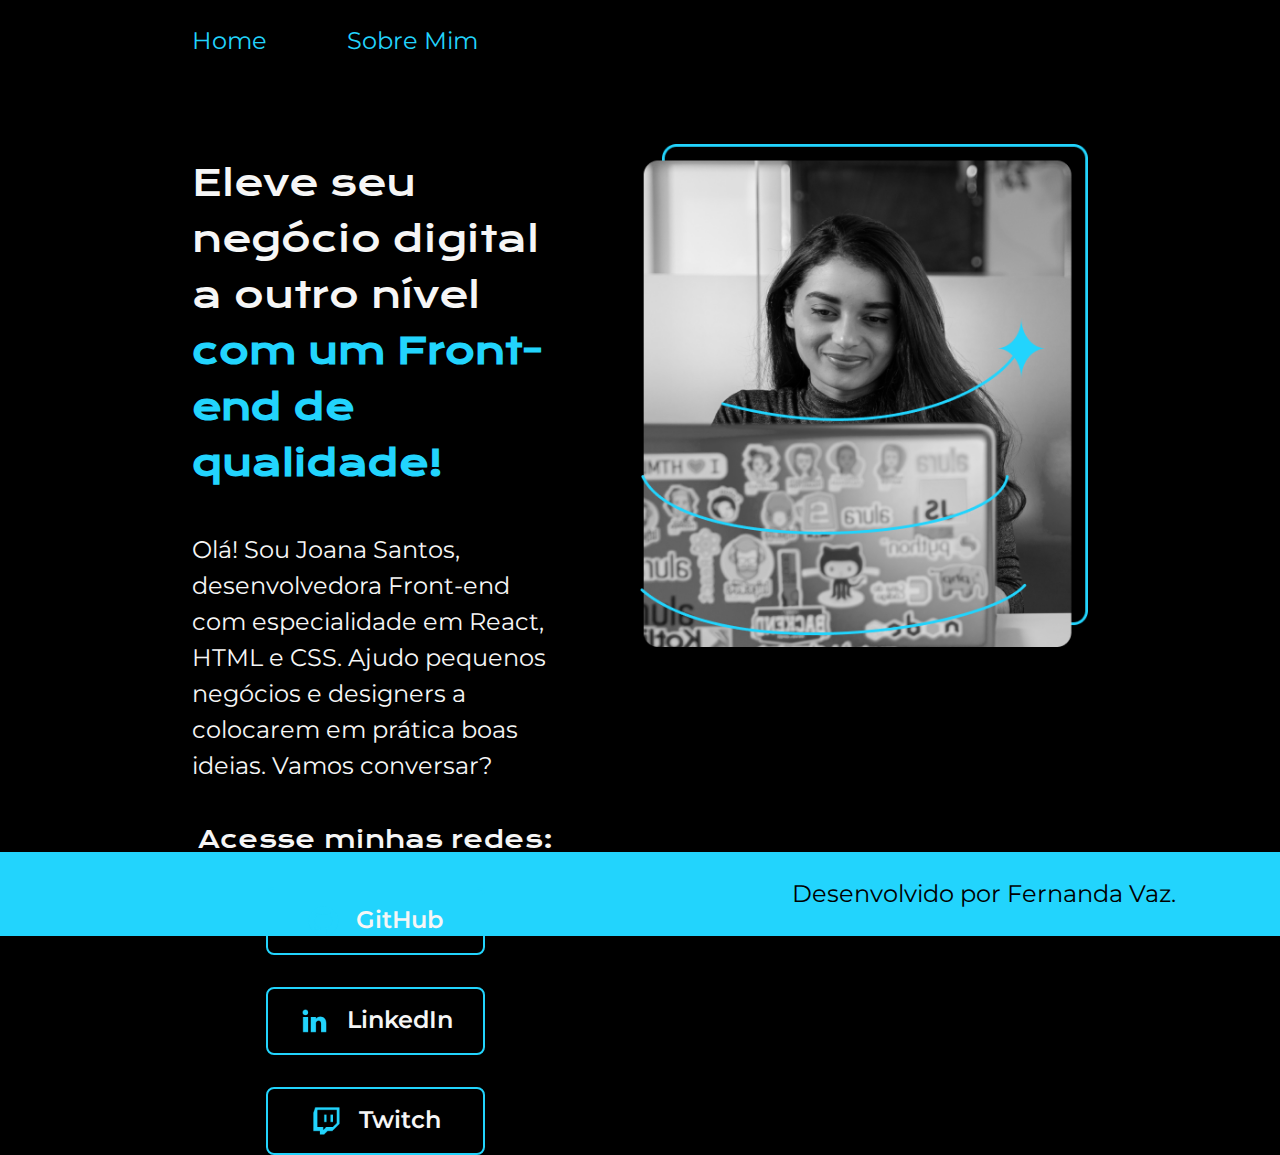
<file: index.html>
<!DOCTYPE html>
<html lang="pt-br">

<head>
    <meta charset="UTF-8">
    <meta http-equiv="X-UA-Compatible" content="IE=edge">
    <meta name="viewport" content="width=device-width, initial-scale=1.0">
    <title>Portfólio</title>
    <link rel="stylesheet" href="./styles/style.css">
</head>

<body>

    <header class="cabecalho">
        <nav class="cabecalho__menu">
            <a class="cabecalho__menu__link" href="index.html">Home</a>
            <a class="cabecalho__menu__link" href="about.html">Sobre Mim</a>
        </nav>
    </header>

    <main class="apresentacao">
        
        <section class="apresentacao__conteudo">
            <h1 class="apresentacao__conteudo__titulo">Eleve seu negócio digital a outro nível <strong class="titulo-destaque">com um Front-end de qualidade!</strong></h1>
        
            <p class="apresentacao__conteudo__texto">Olá! Sou Joana Santos, desenvolvedora Front-end com especialidade em React, HTML e CSS. Ajudo pequenos negócios e designers a colocarem em prática boas ideias. Vamos conversar?</p>

            <div class="apresentacao__links">
                <h2 class="apresentacao__links__subtitulo">Acesse minhas redes:</h2>
                <a class="apresentacao__links__navegacao" href="https://github.com/fevazaudio">
                    <img src="/assets/github.png" alt="icone-github">
                    GitHub
                </a>
                <a class="apresentacao__links__navegacao" href="https://www.linkedin.com/in/fernanda-vaz-784769186">
                    <img src="/assets/linkedin.png" alt="icone-linkedin">
                    LinkedIn
                </a>
                <a class="apresentacao__links__navegacao" href="https://www.twitch.tv/fevazaudio">
                    <img src="/assets/twitch.png" alt="icone-twitch">
                    Twitch
                </a>
            </div>
        </section>
        
            <img src="/assets/Imagem.png" alt="Foto de perfil" class="imagem">
    
    </main>
    
    <footer class="rodape">
        <p>Desenvolvido por Fernanda Vaz.</p>
    </footer>

</body>

</html>
</file>
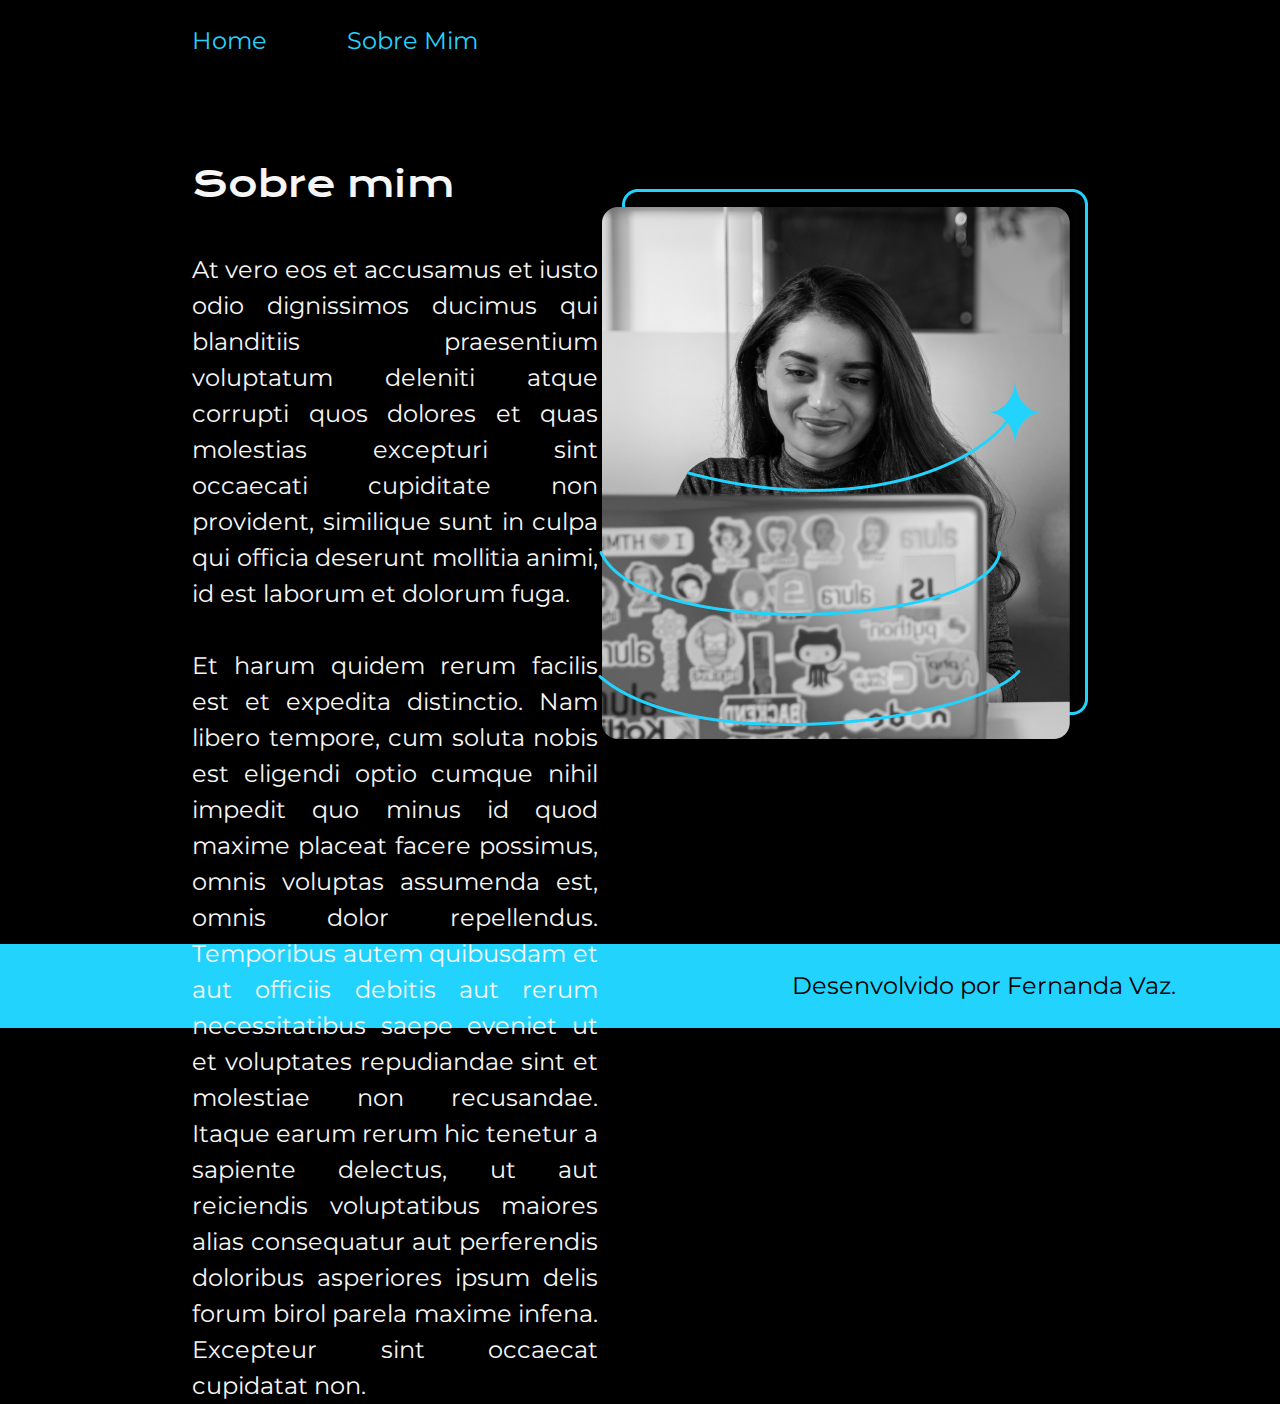
<file: about.html>
<!DOCTYPE html>
<html lang="en">
<head>
    <meta charset="UTF-8">
    <meta name="viewport" content="width=device-width, initial-scale=1.0">
    <title>Sobre mim</title>
    <link rel="stylesheet" href="./styles/style.css">
</head>
<body>

    <header class="cabecalho">
        <nav class="cabecalho__menu">
            <a class="cabecalho__menu__link" href="index.html">Home</a>
            <a class="cabecalho__menu__link" href="about.html">Sobre Mim</a>
        </nav>
    </header>

    <main>

        <main class="apresentacao__about">
        
            <section class="apresentacao__conteudo">
                <h1 class="apresentacao__conteudo__titulo__about">Sobre mim</h1>
            
                <p class="apresentacao__conteudo__texto__about">At vero eos et accusamus et iusto odio dignissimos ducimus qui blanditiis praesentium voluptatum deleniti atque corrupti quos dolores et quas molestias excepturi sint occaecati cupiditate non provident, similique sunt in culpa qui officia deserunt mollitia animi, id est laborum et dolorum fuga.<br><br>
        
                Et harum quidem rerum facilis est et expedita distinctio. Nam libero tempore, cum soluta nobis est eligendi optio cumque nihil impedit quo minus id quod maxime placeat facere possimus, omnis voluptas assumenda est, omnis dolor repellendus. Temporibus autem quibusdam et aut officiis debitis aut rerum necessitatibus saepe eveniet ut et voluptates repudiandae sint et molestiae non recusandae. Itaque earum rerum hic tenetur a sapiente delectus, ut aut reiciendis voluptatibus maiores alias consequatur aut perferendis doloribus asperiores ipsum delis forum birol parela maxime infena. Excepteur sint occaecat cupidatat non.</p>
                
            </section>
            
            <img src="/assets/Imagem.png" alt="Foto de perfil" class="imagem__about">
        
        </main>
        <footer class="rodape">
            <p>Desenvolvido por Fernanda Vaz.</p>
        </footer>

    </main>
</body>
</html>
</file>
<file: styles/style.css>
@import url('https://fonts.googleapis.com/css2?family=Krona+One&family=Montserrat:ital,wght@0,100..900;1,100..900&display=swap');

:root {
   --cor-primaria: #000000;
   --cor-secundaria: #F6F6F6;
   --cor-terciaria: #22D4FD;
   --cor-hover: #007bff;
   --cor-bg-hover: #272727;

   --fonte-primaria: 'Krona One', sans-serif;
   --fonte-secundaria: 'Montserrat', sans-serif;
}

 * {
    margin: 0;
    padding: 0;
 }

 body {
    /* height: 100vh; */
    box-sizing: border-box;
    background-color: var(--cor-primaria);
    color: var(--cor-secundaria); 
 }

 .cabecalho {
   padding: 2% 0 0 15%;
 }

 .cabecalho__menu {
   display: flex;
   gap: 80px;
 }

 .cabecalho__menu__link {
   font-family: var(--fonte-secundaria);
   font-size: 1.5rem;
   color: var(--cor-terciaria);
   text-decoration: none;
 }

 .cabecalho__menu__link:hover {
   color: var(--cor-hover);
 }

 .apresentacao {
    padding: 7% 15% 16%;
    display: flex;
    align-items: center;
    justify-content: space-between;
    gap: 82px;
 }

 .apresentacao__conteudo {
    width: 50%;
    height: 482px;
    display: flex;
    flex-direction: column;
    gap: 40px;
 }

 .apresentacao__conteudo__titulo {
    font-size: 2.25rem;
    font-family: var(--fonte-primaria);
    font-weight: 400;
    line-height: 156%;
 }

 .apresentacao__conteudo__texto {
    height: 352px;
    font-size: 1.5rem;
    font-family: var(--fonte-secundaria);
    font-style: normal;
    font-weight: 400;
    line-height: 150%;
 }

 .titulo-destaque {
    color: var(--cor-terciaria);
 }

 .apresentacao__links {
    font-family: var(--fonte-primaria);
    display: flex;
    flex-direction: column;
    align-items: center;
    justify-content: space-between;
    gap: 32px;
 }

 .apresentacao__links__navegacao {
    display: flex;
    justify-content: center;
    gap: 16px;
    text-align: center;
    width: 50%;
    padding: 16px;
    font-family: var(--fonte-secundaria);
    font-weight: 600;
    font-size: 1.5rem;
    color: var(--cor-secundaria);
    border: 2px solid var(--cor-terciaria);
    border-radius: 8px;
    text-decoration: none;
 }

 .apresentacao__links__link:hover {
   background-color: var(--cor-bg-hover);
   padding: 3%;
 }

 .apresentacao__links__subtitulo {
   font-family: var(--font-primaria);
   font-weight: 400;
   font-size: 1.5rem;
 }

 .apresentacao__about {
   padding: 0% 15% 16%;
   display: flex;
   align-items: center;
   justify-content: space-between;
}


 .apresentacao__conteudo__titulo__about {
   font-size: 2.25rem;
   font-family: var(--fonte-primaria);
   font-weight: 400;
   line-height: 156%;
    
}

 .apresentacao__conteudo__texto__about {
   height: 352px;
   font-size: 1.5rem;
   font-family: var(--fonte-secundaria);
   font-style: normal;
   text-align: justify;
   font-weight: 400;
   line-height: 150%;
   color: var(--cor-secundaria);
}
 .imagem {
  width: 50%;
 }

 .imagem__about {
   padding-top: 15%;
 }

 .rodape {
    width: 1920px;
    font-family: var(--fonte-secundaria);
    font-weight: 400;
    font-size: 1.5rem;
    line-height: 36px;
    text-align: center;
    background-color: var(--cor-terciaria);
    color: var(--cor-primaria);
    padding: 1.5rem;
 }

 @media (max-width: 1200px) {
   .cabecalho {
      padding: 10% 0 0 10%;
   }

   .cabecalho__menu {
      justify-content: center;
   }

   .apresentacao {
      flex-direction: column-reverse;
      padding: 5%;
   }
   .apresentacao__conteudo {
      width: auto;
   }

 }
</file>
